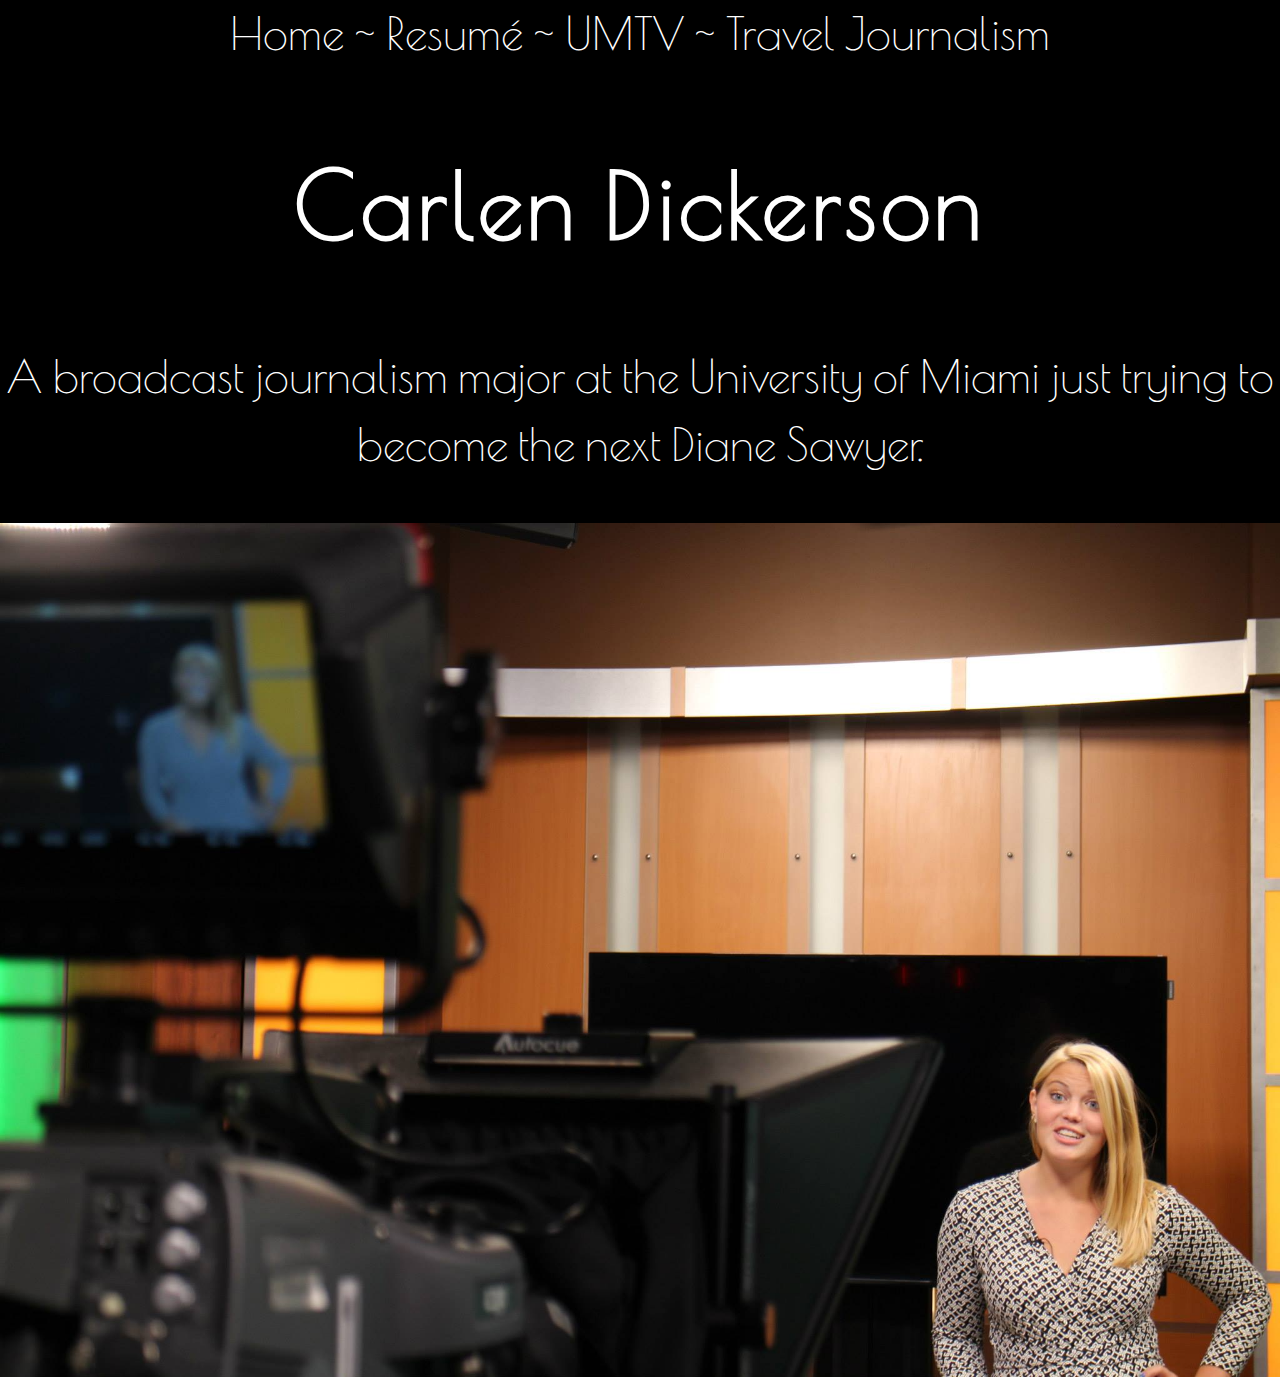
<file: index.html>
<!doctype html>

<html lang="en">

<head>
  <meta charset="UTF-8"/>
  <meta name="viewport" content="width=device-width;
  initial-scale=1;" />
  <title>Carlen Dickerson</title>
  <link href="css/style.css" rel="stylesheet" media="screen" />
  <link href="css/mobile.css" rel="stylesheet" media="screen" />
</head>

<body>
  <nav>
    <a href="index.html">Home</a>
    <a href="resume.html">Resumé</a>
    <a href="umtv.html">UMTV</a>
    <a href="video.html">Travel Journalism</a>
  </nav>

  <header>
    <h1>Carlen Dickerson</h1>
  </header>

  <p id="white">A broadcast journalism major at the University of Miami just trying to become the next Diane Sawyer.</p>

  <img src="images/carlen.jpg" alt="Carlen in front of the camera"/>

</body>





</html>
</file>
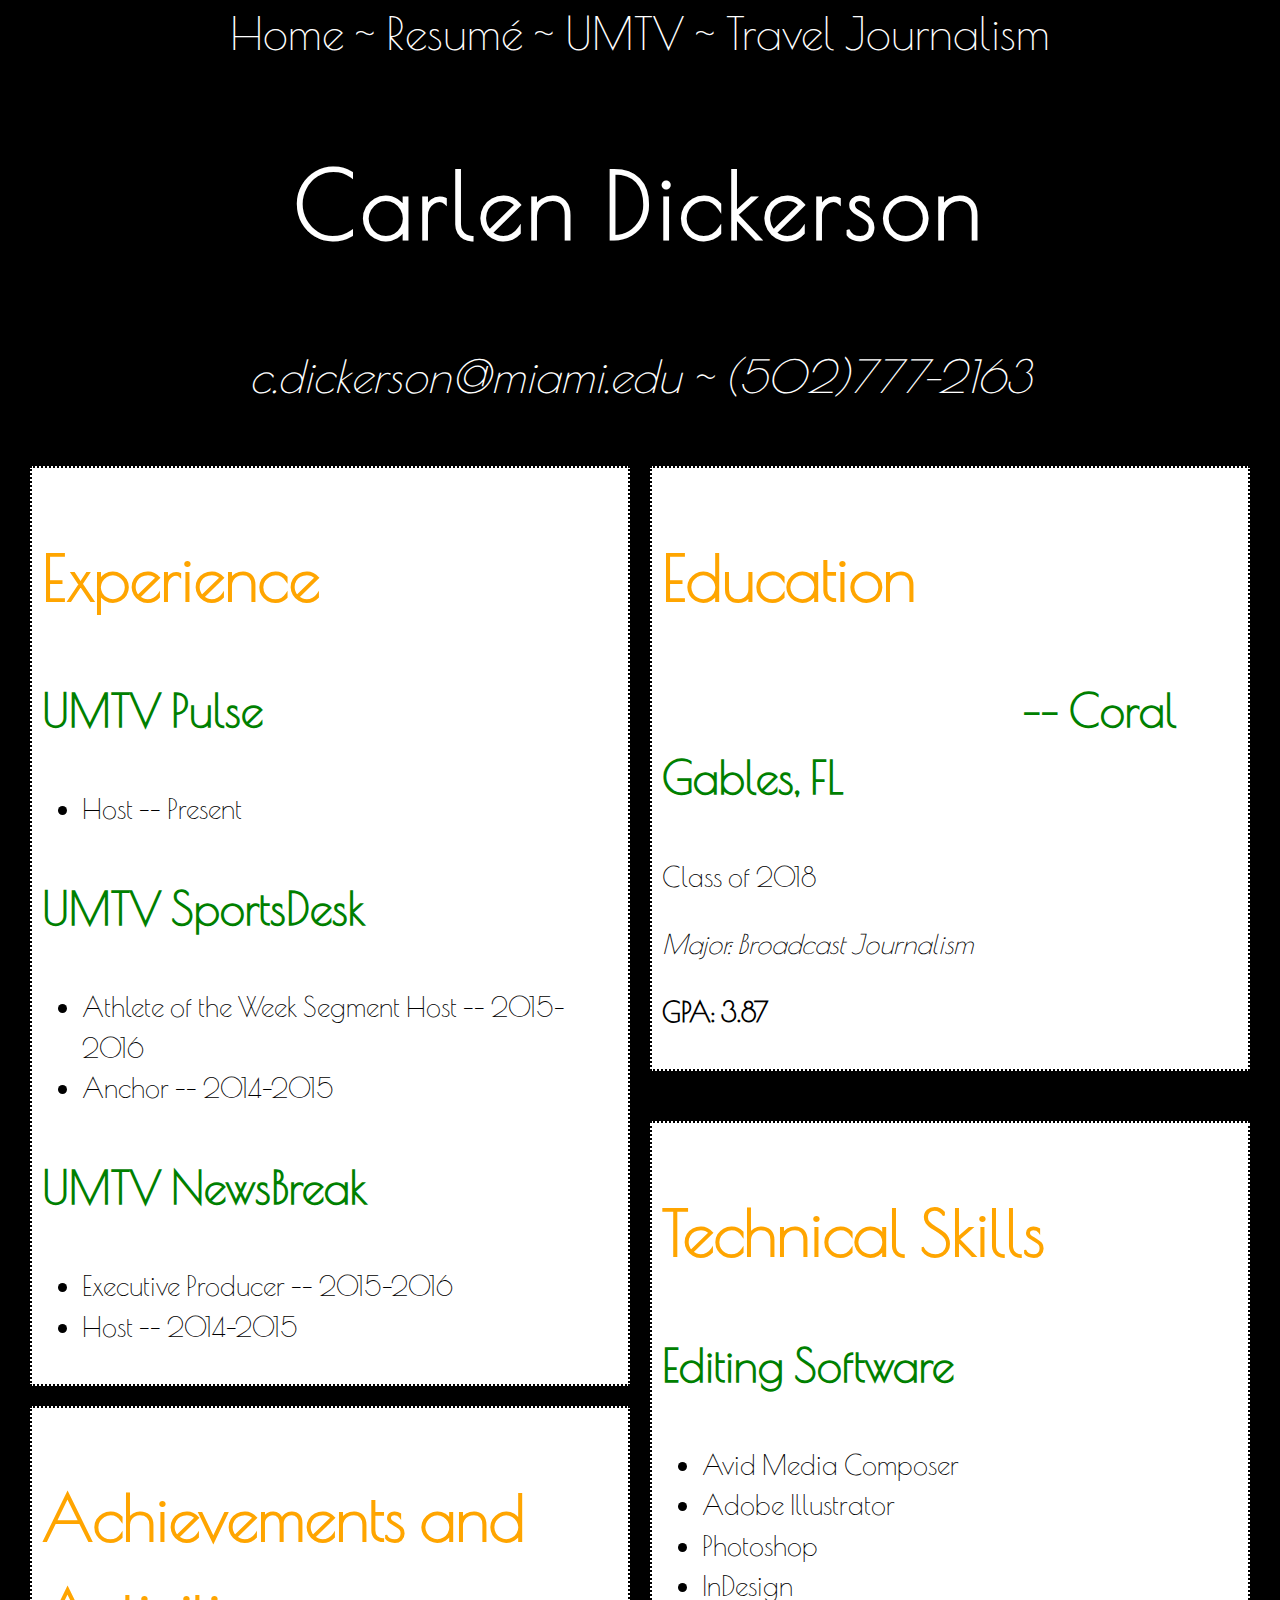
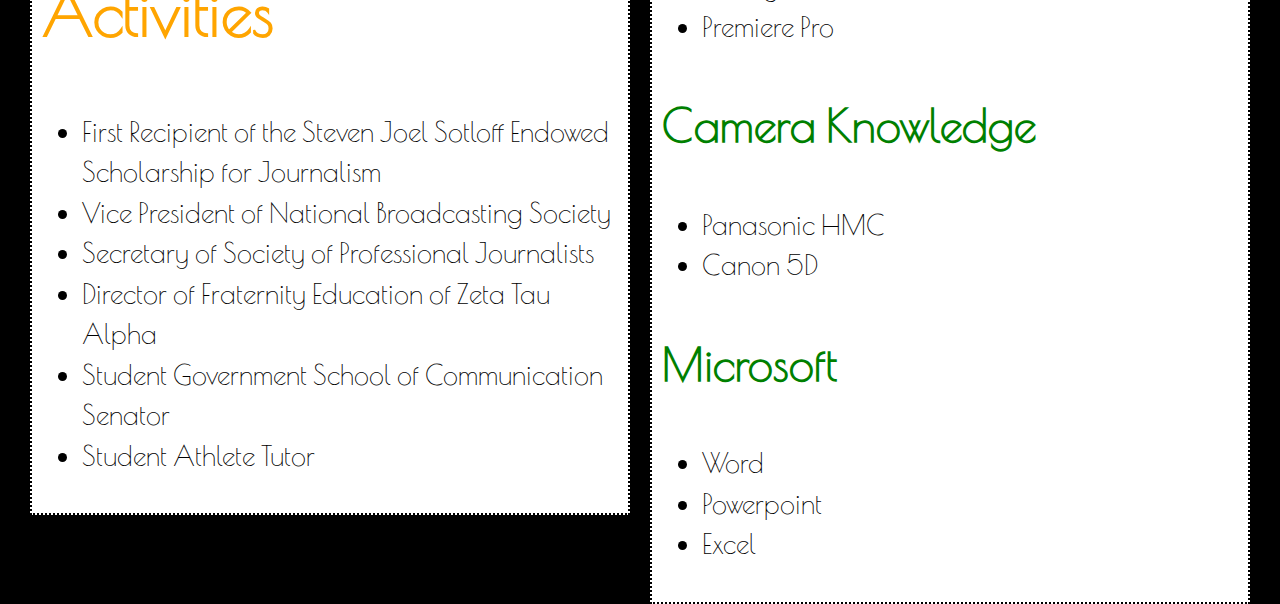
<file: resume.html>
<!doctype html>

<html lang="en">

<head>
  <meta charset="UTF-8"/>
  <meta name="viewport" content="width=device-width;
  initial-scale=1;" />
  <title>Carlen Dickerson</title>
  <link href="css/style.css" rel="stylesheet" media="screen" />
  <link href="css/print.css" rel="stylesheet" media="print" />
  <link href="css/mobile.css" rel="stylesheet" media="screen" />
</head>

<body>
  <nav>
    <a href="index.html">Home</a>
    <a href="resume.html">Resumé</a>
    <a href="umtv.html">UMTV</a>
    <a href="video.html">Travel Journalism</a>
  </nav>

    <header>
      <h1>Carlen Dickerson</h1>
        <address>
          <p><a href="mailto:c.dickerson@miami.edu">c.dickerson@miami.edu</a>
            (502)777-2163 </p>
        </address>

    </header>

<main>
<div class="left">
<section>
  <h2>Experience</h2>
  <article>
    <h3>UMTV Pulse</h3>
        <ul>
          <li>Host -- Present</li>
        </ul>
  </article>
  <article>
        <h3>UMTV SportsDesk</h3>
        <ul>
          <li>Athlete of the Week Segment Host -- 2015-2016</li>
          <li>Anchor -- 2014-2015</li>
        </ul>
  </article>
  <article>
        <h3>UMTV NewsBreak</h3>
        <ul>
          <li>Executive Producer -- 2015-2016</li>
          <li>Host -- 2014-2015</li>
        </ul>
  </article>
  </section>
</div>

<div id="right">
<section>
  <h2>Education</h2>
  <article>
    <h3><a href="http://welcome.miami.edu/">University of Miami</a> -- Coral Gables, FL</h3>
    <p>Class of 2018</p>
    <p><em>Major: Broadcast Journalism</em></p>
    <p><strong>GPA: 3.87</strong></p>
  </article>
</section>
</div>

<div class="left">
<section>
  <h2>Achievements and Activities</h2>
  <article>
    <ul>
      <li>First Recipient of the Steven Joel Sotloff Endowed Scholarship for Journalism</li>
      <li>Vice President of National Broadcasting Society</li>
      <li>Secretary of Society of Professional Journalists</li>
      <li>Director of Fraternity Education of Zeta Tau Alpha</li>
      <li>Student Government School of Communication Senator</li>
      <li>Student Athlete Tutor</li>
    </ul>
  </article>
</section>
</div>

<div class="page-break"></div>
<div id="up">
<section>
  <h2>Technical Skills</h2>
  <article>
        <h3>Editing Software</h3>
          <ul>
            <li>Avid Media Composer</li>
            <li>Adobe Illustrator</li>
            <li>Photoshop</li>
            <li>InDesign</li>
            <li>Premiere Pro</li>
          </ul>
  </article>
  <article>
        <h3>Camera Knowledge</h3>
          <ul>
            <li>Panasonic HMC</li>
            <li>Canon 5D</li>
          </ul>
  </article>
  <article>
        <h3>Microsoft</h3>
          <ul>
            <li>Word</li>
            <li>Powerpoint</li>
            <li>Excel</li>
          </ul>
  </article>
</section>
</div>



</main>


</body>


</html>
</file>
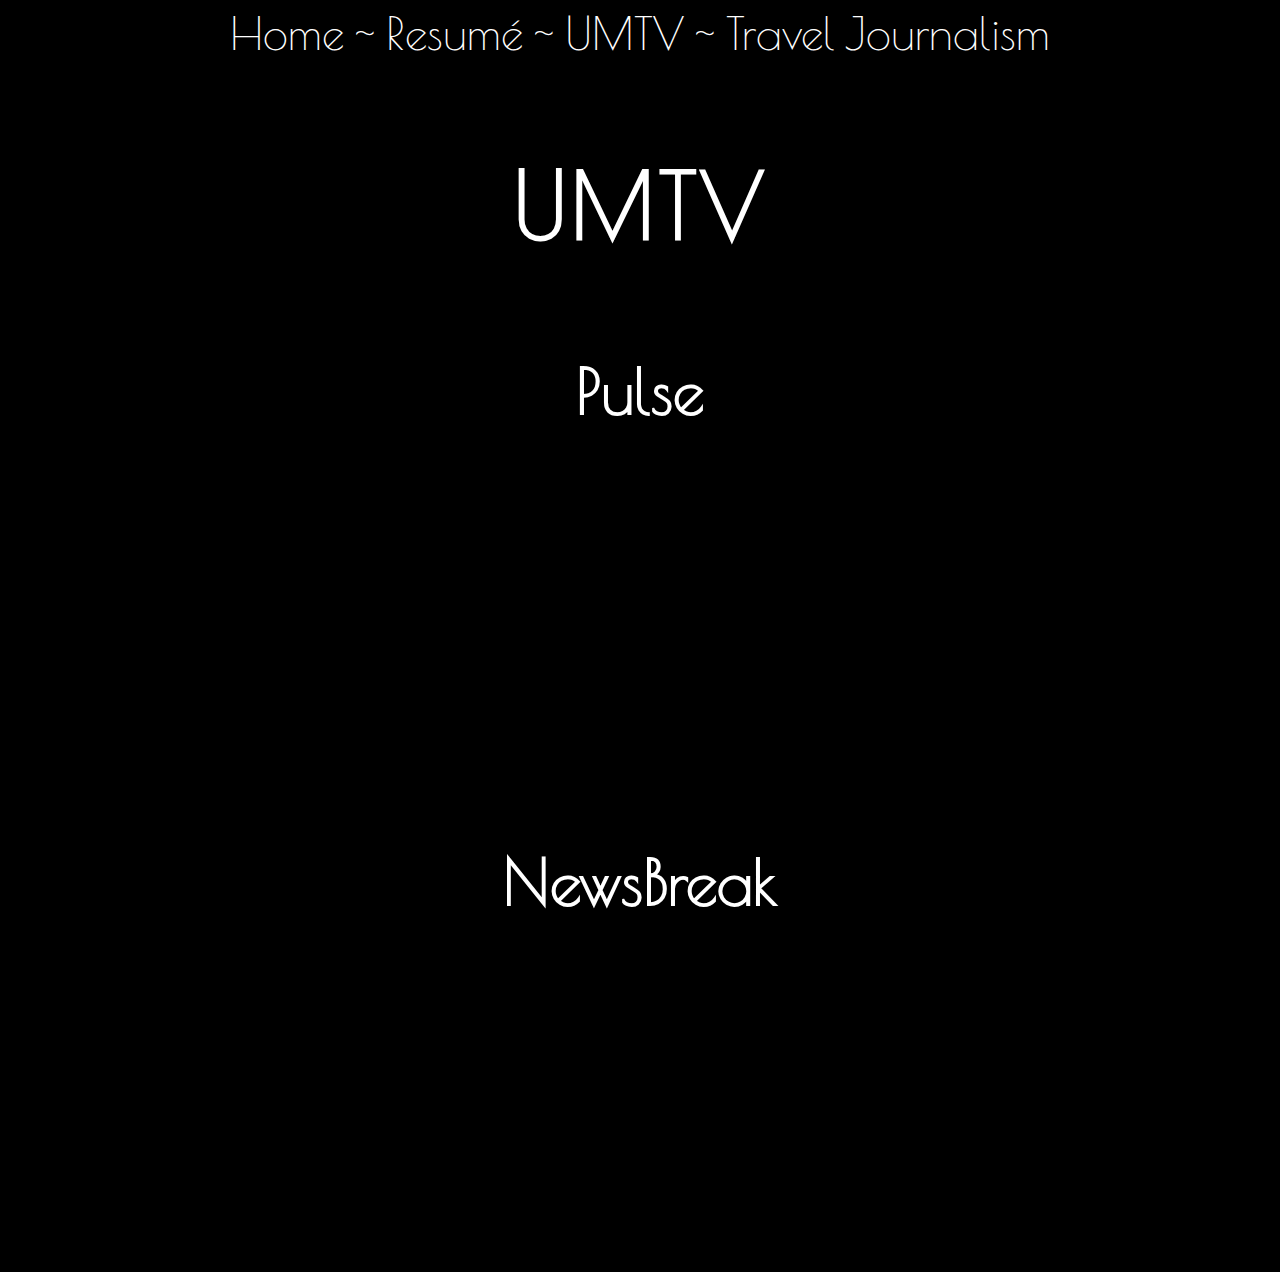
<file: umtv.html>
<!doctype html>

<html lang="en">

<head>
  <meta charset="UTF-8"/>
  <meta name="viewport" content="width=device-width;
  initial-scale=1;" />
  <title>Carlen Dickerson</title>
  <link href="css/style.css" rel="stylesheet" media="screen" />
  <link href="css/mobile.css" rel="stylesheet" media="screen" />
</head>


<body>
  <nav>
    <a href="index.html">Home</a>
    <a href="resume.html">Resumé</a>
    <a href="umtv.html">UMTV</a>
    <a href="video.html">Travel Journalism</a>
  </nav>

  <h1><a href="http://umtv.miami.edu/">UMTV</a></h1>

  <h2><a href="http://umtv.miami.edu/shows/umtv-pulse">Pulse</a></h2>

  <iframe src="https://player.vimeo.com/video/160930063?color=2dab11" width="500" height="281" frameborder="0" webkitallowfullscreen mozallowfullscreen allowfullscreen></iframe>


  <iframe src="https://player.vimeo.com/video/156743010?color=2dab11" width="500" height="281" frameborder="0" webkitallowfullscreen mozallowfullscreen allowfullscreen></iframe>


  <h2><a href="http://umtv.miami.edu/shows/newsbreak">NewsBreak</a></h2>

  <iframe src="https://player.vimeo.com/video/122551305?color=2dab11" width="500" height="281" frameborder="0" webkitallowfullscreen mozallowfullscreen allowfullscreen></iframe>


  <iframe src="https://player.vimeo.com/video/120597850?color=2dab11" width="500" height="281" frameborder="0" webkitallowfullscreen mozallowfullscreen allowfullscreen></iframe>



</body>

</html>
</file>
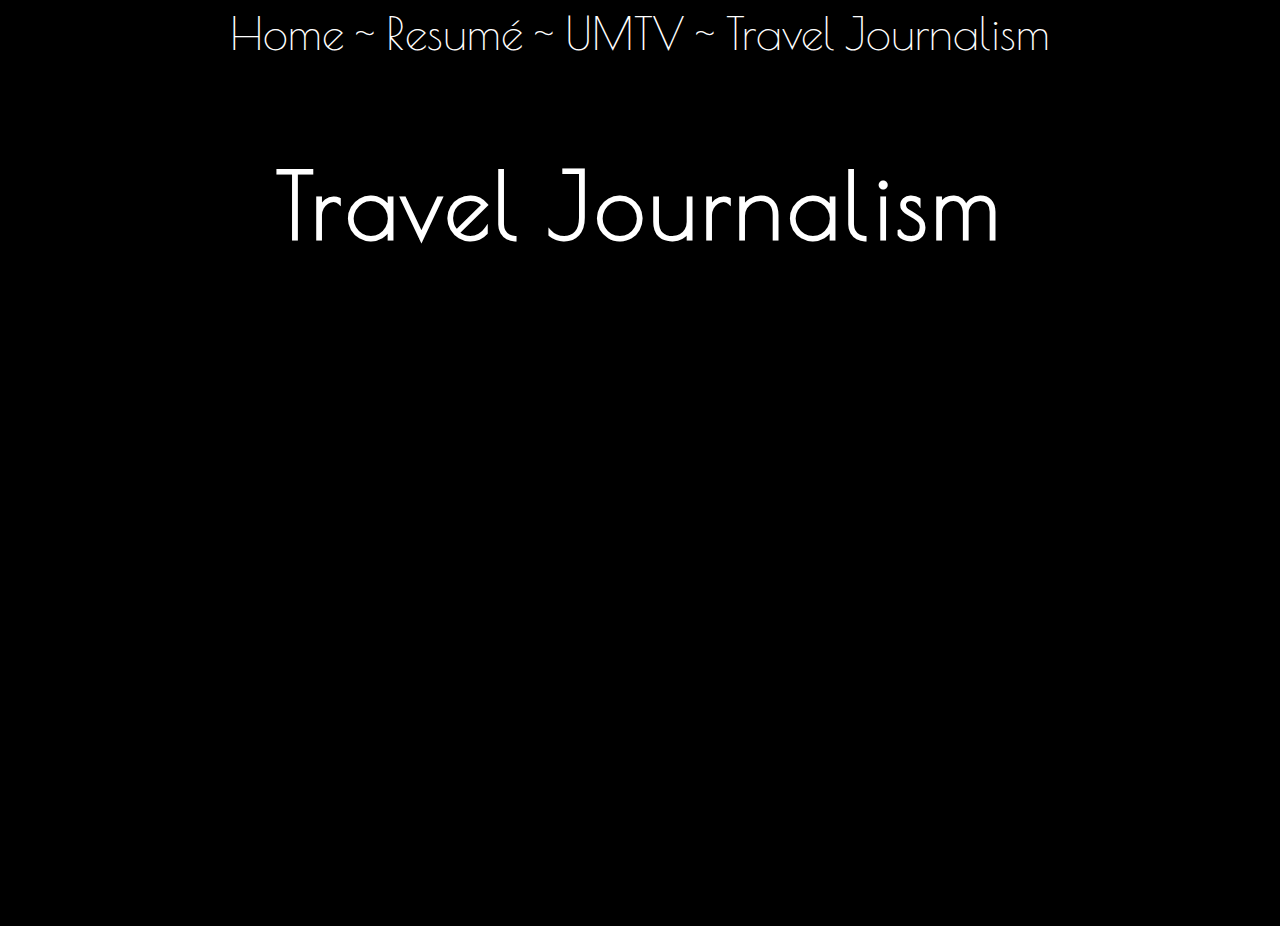
<file: video.html>
<!doctype html>

<html lang="en">

<head>
  <meta charset="UTF-8"/>
  <meta name="viewport" content="width=device-width;
  initial-scale=1;" />
  <title>Carlen Dickerson</title>
  <link href="css/style.css" rel="stylesheet" media="screen" />
  <link href="css/mobile.css" rel="stylesheet" media="screen" />
</head>


<body>
  <nav>
    <a href="index.html">Home</a>
    <a href="resume.html">Resumé</a>
    <a href="umtv.html">UMTV</a>
    <a href="video.html">Travel Journalism</a>
  </nav>

  <h1>Travel Journalism</h1>

  <iframe src="https://player.vimeo.com/video/156426229" width="500" height="281" frameborder="0" webkitallowfullscreen mozallowfullscreen allowfullscreen></iframe>

  <iframe src="https://player.vimeo.com/video/159905957" width="500" height="281" frameborder="0" webkitallowfullscreen mozallowfullscreen allowfullscreen></iframe>

  <iframe src="https://player.vimeo.com/video/162609968" width="500" height="281" frameborder="0" webkitallowfullscreen mozallowfullscreen allowfullscreen></iframe>

</body>

</html>
</file>
<file: css/style.css>
@import url(https://fonts.googleapis.com/css?family=Poiret+One);

@media all {
	.page-break	{ display: none; }
}

body {
  text-align: center;
  font-size: 3.0vh;
  font-family: 'Poiret One', sans-serif;
  color: black;
  line-height: 1.5;
  margin: 0;
  background-color: black;
}

html {
  width: 100%;
  height: 100%;
}

/* header styles */


h1 {
  font-size: 10.0vh;
  font-family: 'Poiret One', sans-serif;
  color: white;
  letter-spacing: 0.05em;
  line-height: 1.5;
  padding: 10px;
}

h2 {
  font-size: 7.0vh;
  font-family: 'Poiret One', sans-serif;
  color: orange;
}

h3 {
  font-size: 5.0vh;
  font-family: 'Poiret One', sans-serif;
  color: green;
}

header {
  font-size: 5.0vh;
  font-family: 'Poiret One', sans-serif;
  text-align: center;
  color: white;
}

a:link {
  color: white;
  text-decoration: none;
}

a:visited {
  color: orange;
  text-decoration: none;
}

a:hover {
  color: green;
  text-decoration: underline;
}

a:active {
  color: black;
  text-decoration: underline;
}

img {
  width: 100%;
  height: auto;
  vertical-align: middle;
}

nav {
  display: inline;
  font-size: 5.0vh;
}

nav a:after {
  content: " ~ ";
}

nav a:last-child:after {
  content: "";
}

address a:after {
  content: " ~ ";
}

div {
  text-align: left;
  padding: 10px;
  border-width: 2px;
  border-style: dotted;
  border-color: black;
  background-color: white;
  margin: 10px;
}


.left {
  float: left;
  width: 45%;
  margin: 10px;
  clear: left;
  position: relative;
  left: 20px;
}

#right {
  float: right;
  margin: 10px;
  width: 45%;
  position: relative;
  right: 20px;
}

#up {
  float: right;
  width: 45%;
  position: relative;
  bottom: 285px;
  right: 20px;
}

#white {
  color: white;
  font-size: 5.0vh;
}
</file>
<file: css/mobile.css>
@media (max-width: 320px) {
  div {
    height: auto;
    width: 320px;
  }

    h1 {
    font-size: 30px;
  }

    h2 {
    font-size: 25px;
  }

    h3 {
    font-size: 20px;
  }

    nav {
    font-size: 15px;
  }

    body {
    font-size: 15px;
  }

    address {
      font-size: 15px;
  }

    iframe {
      max-width: 310px;
  }

    .left {
    clear: both;
    position: relative;
    left: 70px;
  }

    #right {
    clear: both;
    position: relative;
    right: 65px;
  }

    #up {
    clear: both;
    position: relative;
    right: 65px;
    top: 3px;
  }

    #white {
    font-size: 15px;
  }
}
</file>
<file: css/print.css>
* {
  background: transparent; !important
  color: black;
  font-size: 12pt;
  font-family: Times, serif;
}

a {
  text-decoration: none;
  color: black;
}

@page {
  margin: 0.5in;
}

h1 {
  font-size: 30pt;
  text-align: center;
  margin: 0;
}

h2 {
  letter-spacing: 0.01in;
  font-size: 16pt;
  border-bottom: 1pt solid black;
  margin-bottom: 0.2in;
}

address {
  text-align: center;
  font-weight: bold;
  font-style: normal;
  letter-spacing: 0.01in;
  font-size: 30pt;
}


body {
  line-height: 1.5;
}

section,
article {
  margin-bottom: 0.2in;
}

img {
  display: none;
}

nav {
  display: none;
}

@media print {
	.page-break	{ display: block; page-break-before: always; }
}
</file>
